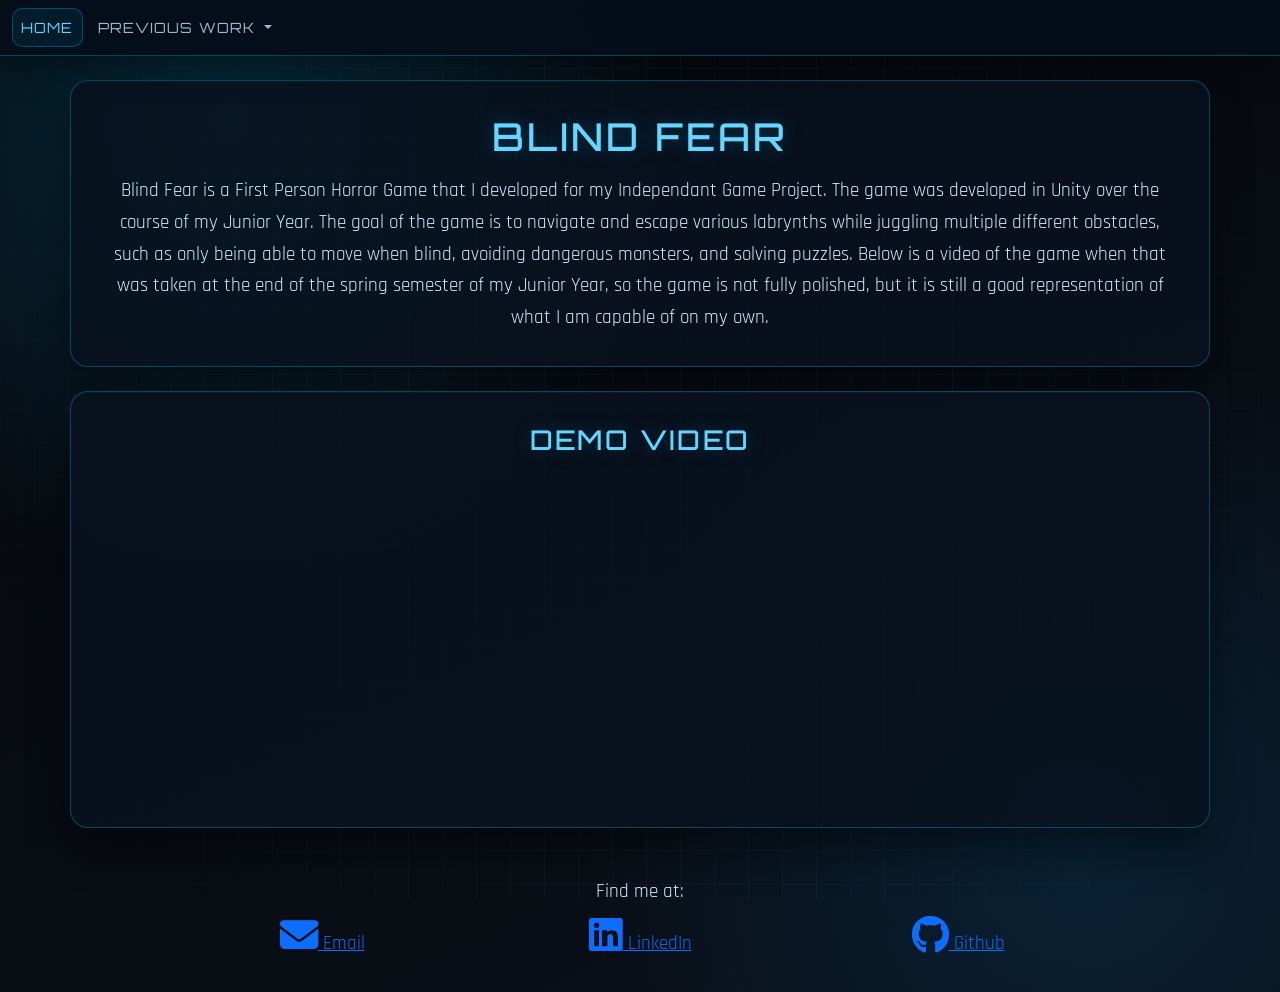
<file: blindfear.html>
<!DOCTYPE html>
<html>

<head>
    <meta charset="UTF-8">
    <meta name='viewport' content='width=device-width, initial-scale=1' />
    <title>Nicholas Richter Portfolio</title>
    <link rel='stylesheet' href='https://cdnjs.cloudflare.com/ajax/libs/font-awesome/6.2.1/css/all.min.css' />
    <link href="https://cdn.jsdelivr.net/npm/bootstrap@5.3.8/dist/css/bootstrap.min.css" rel="stylesheet"
        integrity="sha384-sRIl4kxILFvY47J16cr9ZwB07vP4J8+LH7qKQnuqkuIAvNWLzeN8tE5YBujZqJLB" crossorigin="anonymous">
    <script src="https://cdn.jsdelivr.net/npm/bootstrap@5.3.8/dist/js/bootstrap.bundle.min.js"
        integrity="sha384-FKyoEForCGlyvwx9Hj09JcYn3nv7wiPVlz7YYwJrWVcXK/BmnVDxM+D2scQbITxI"
        crossorigin="anonymous"></script>
    <link rel="stylesheet" href="style.css">
</head>

<body>
    <nav class="navbar navbar-expand-lg bg-body-tertiary">
        <div class="container-fluid">
            <button class="navbar-toggler" type="button" data-bs-toggle="collapse" data-bs-target="#navbarNavDropdown"
                aria-controls="navbarNavDropdown" aria-expanded="false" aria-label="Toggle navigation">
                <span class="navbar-toggler-icon"></span>
            </button>
            <div class="collapse navbar-collapse" id="navbarNavDropdown">
                <ul class="navbar-nav">
                    <li class="nav-item">
                        <a class="nav-link active" aria-current="page" href="index.html">Home</a>
                    </li>
                    <li class="nav-item dropdown">
                        <a class="nav-link dropdown-toggle" href="#" role="button" data-bs-toggle="dropdown"
                            aria-expanded="false">
                            Previous Work
                        </a>
                        <ul class="dropdown-menu">
                            <li><a class="dropdown-item" href="blindfear.html">Blind Fear</a></li>
                            <li><a class="dropdown-item" href="monstermodel.html">3D Monster Model</a></li>
                            <li><a class="dropdown-item" href="pokebuilder.html">AI
                                    Integrated Pokemon Team Building Website</a></li>
                        </ul>
                    </li>
                </ul>
            </div>
        </div>
    </nav>

    <div class="container mt-4">
        <h1>
            Blind Fear
        </h1>

        <p>
            Blind Fear is a First Person Horror Game that I developed for my Independant Game Project.
            The game was developed in Unity over the course of my Junior Year. The goal of the game is
            to navigate and escape various labrynths while juggling multiple different obstacles, such as
            only being able to move when blind, avoiding dangerous monsters, and solving puzzles. Below is
            a video of the game when that was taken at the end of the spring semester of my Junior Year,
            so the game is not fully polished, but it is still a good representation of what I am capable of
            on my own.
        </p>
    </div>

    <div class="container mt-4 mb-4">
        <h2>Demo Video</h2>
        <iframe width="560" height="315" src="https://www.youtube.com/embed/WyCYDCen06Y?si=QcX61kXOa0u5iGae" title="YouTube video player" frameborder="0" allow="accelerometer; autoplay; clipboard-write; encrypted-media; gyroscope; picture-in-picture; web-share" referrerpolicy="strict-origin-when-cross-origin" allowfullscreen></iframe>
    </div>

    <div id='footer'>
        <div class="row">
            <p>Find me at:</p>
            <div class="col-md-3">
                <p>
                    <a href='nicholasrichter2001@gmail.com'>
                        <i class='fa-2x fa-solid fa-envelope'></i> Email
                    </a>
                </p>
            </div>

            <div class="col-md-3">
                <p>
                    <a href='https://www.linkedin.com/in/nicholas-roy-richter-dev0226/'>
                        <i class='fa-2x fa-brands fa-linkedin'></i> LinkedIn
                    </a>
                </p>
            </div>

            <div class="col-md-3">
                <p>
                    <a href='https://github.com/NR-Richter'>
                        <i class='fa-2x fa-brands fa-github'></i> Github
                    </a>
                </p>
            </div>
        </div>
    </div>
    <div class='ribbon'></div>

</body>

</html>
</file>
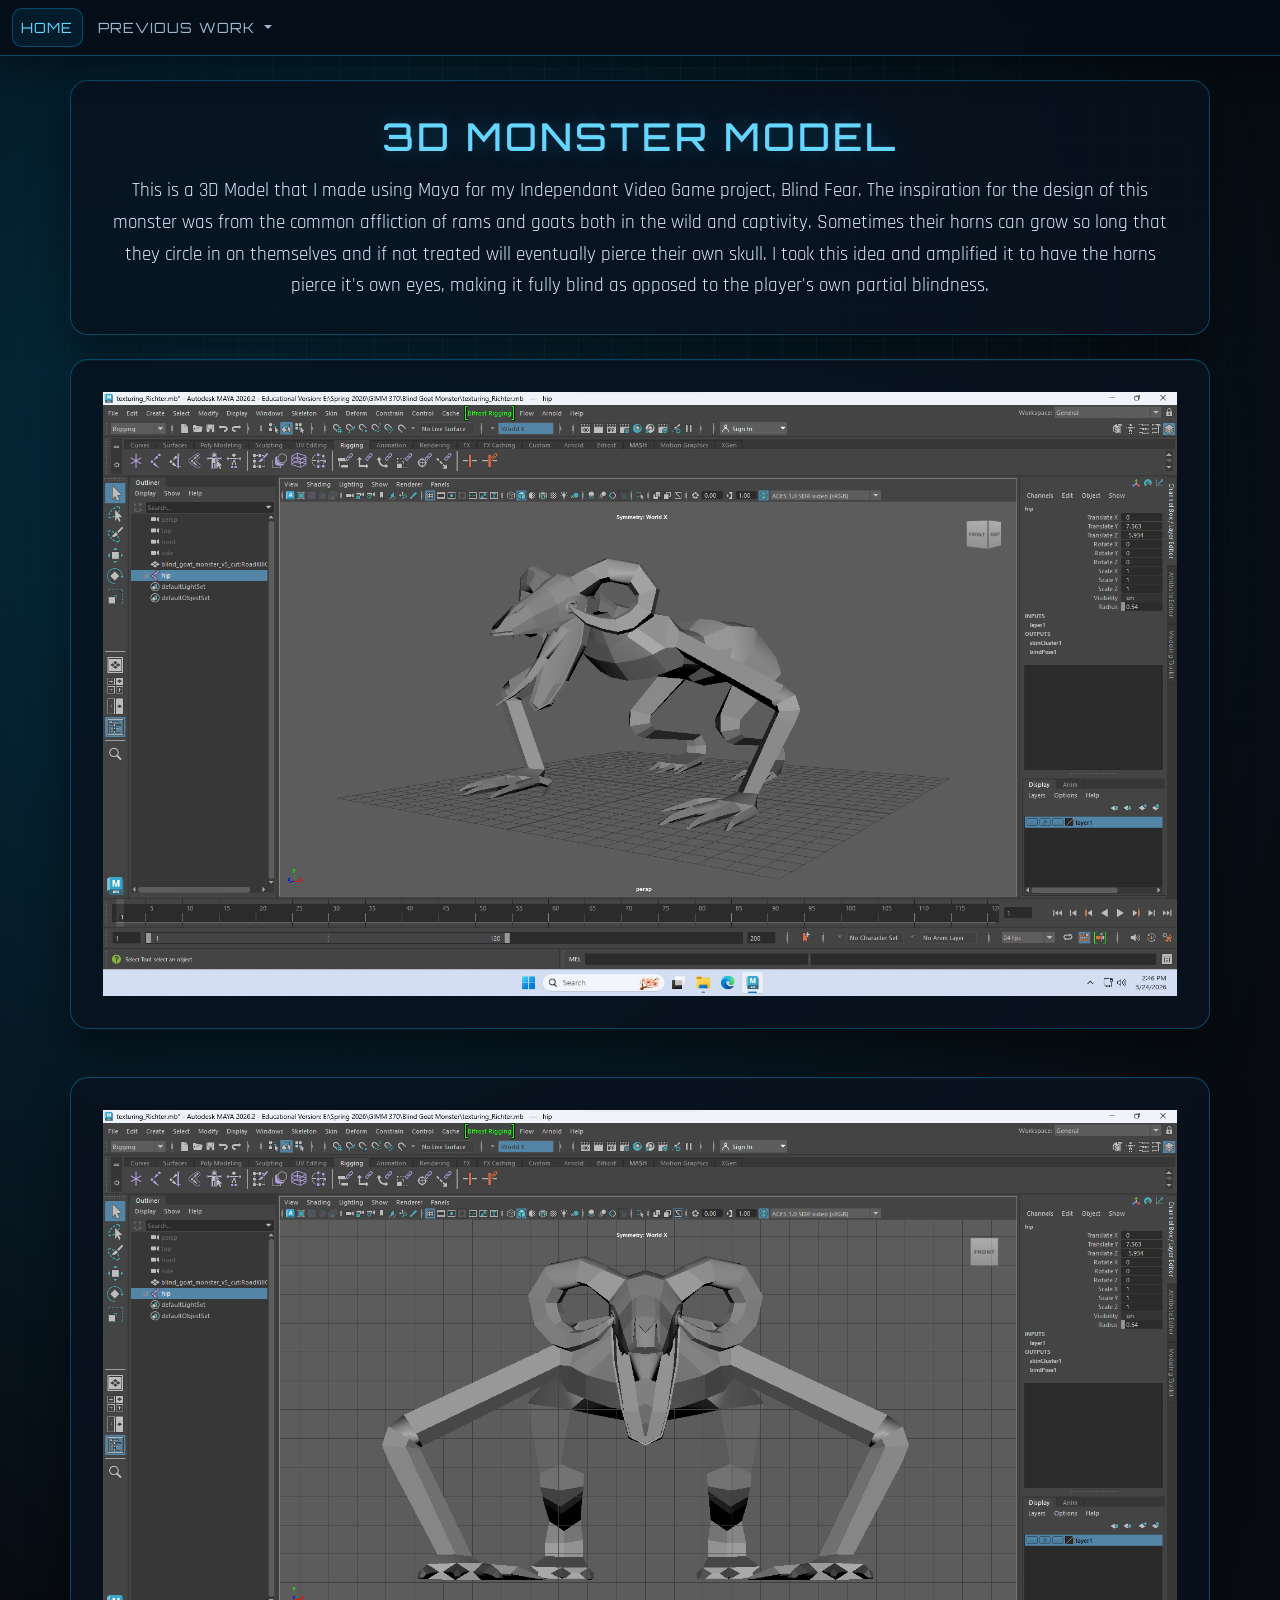
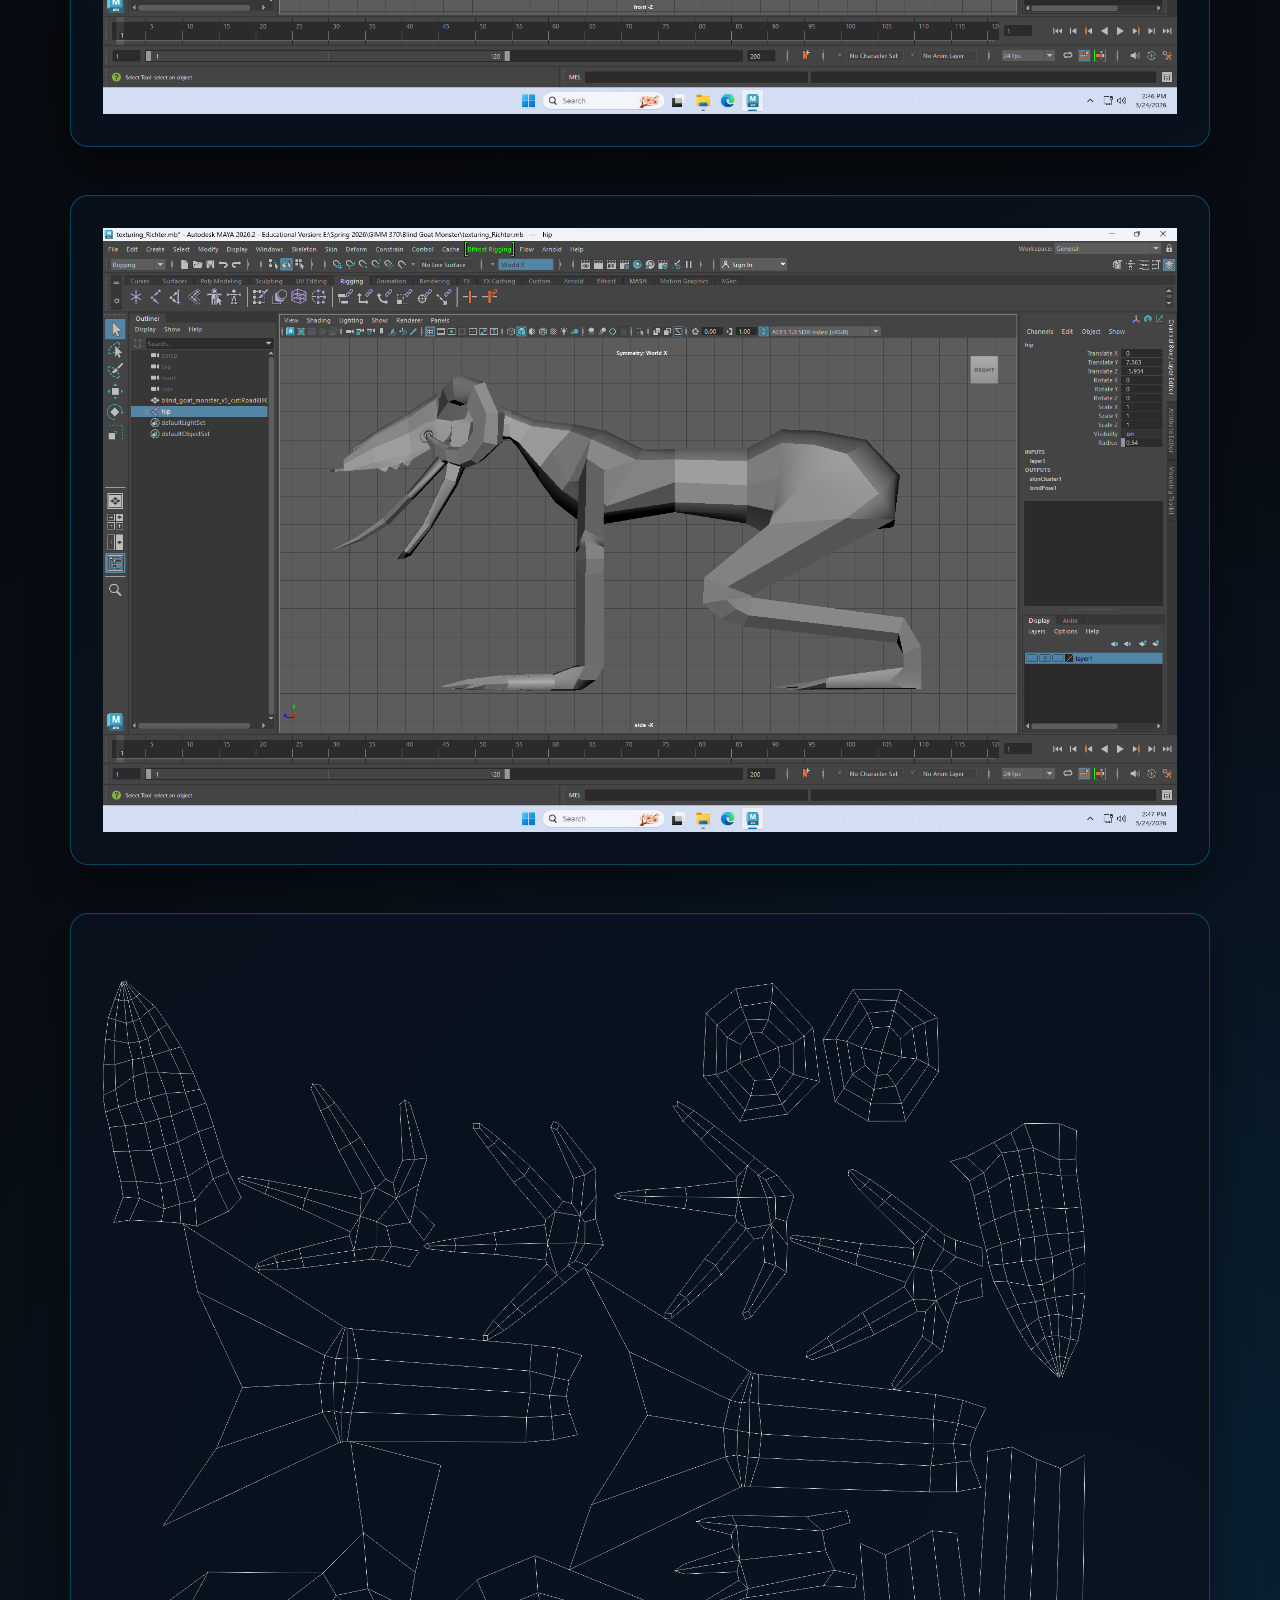
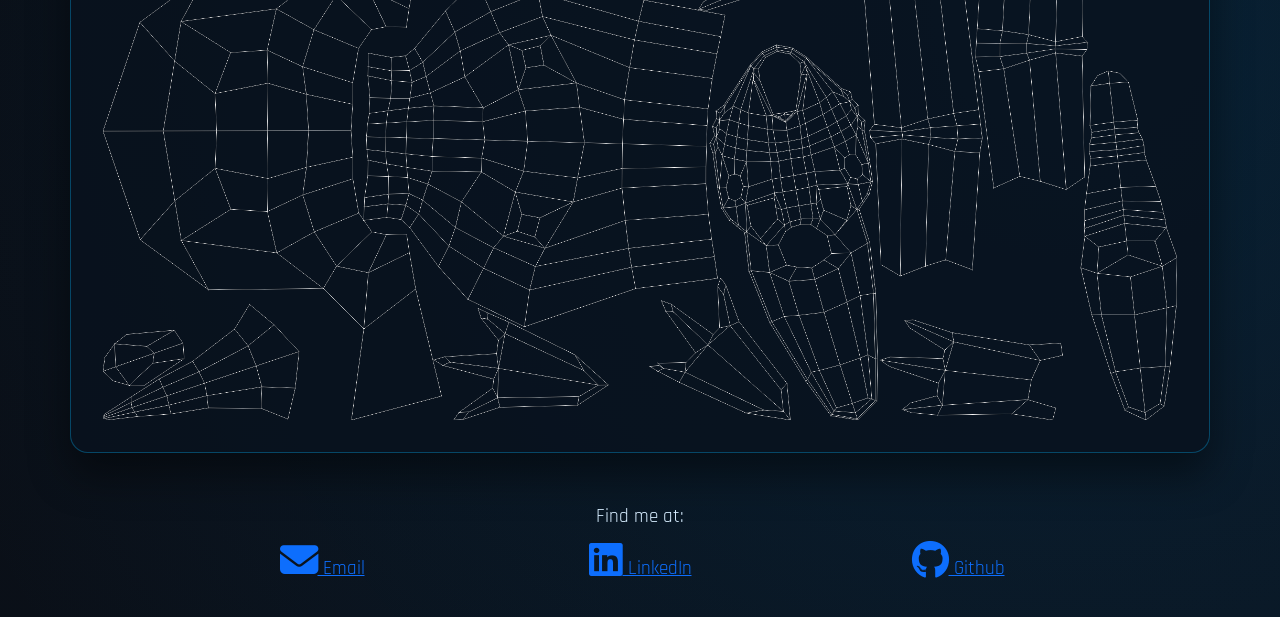
<file: monstermodel.html>
<!DOCTYPE html>
<html>

<head>
    <meta charset="UTF-8">
    <meta name='viewport' content='width=device-width, initial-scale=1' />
    <title>Nicholas Richter Portfolio</title>
    <link rel='stylesheet' href='https://cdnjs.cloudflare.com/ajax/libs/font-awesome/6.2.1/css/all.min.css' />
    <link href="https://cdn.jsdelivr.net/npm/bootstrap@5.3.8/dist/css/bootstrap.min.css" rel="stylesheet"
        integrity="sha384-sRIl4kxILFvY47J16cr9ZwB07vP4J8+LH7qKQnuqkuIAvNWLzeN8tE5YBujZqJLB" crossorigin="anonymous">
    <script src="https://cdn.jsdelivr.net/npm/bootstrap@5.3.8/dist/js/bootstrap.bundle.min.js"
        integrity="sha384-FKyoEForCGlyvwx9Hj09JcYn3nv7wiPVlz7YYwJrWVcXK/BmnVDxM+D2scQbITxI"
        crossorigin="anonymous"></script>
    <link rel="stylesheet" href="style.css">
</head>

<body>
    <nav class="navbar navbar-expand-lg bg-body-tertiary">
        <div class="container-fluid">
            <button class="navbar-toggler" type="button" data-bs-toggle="collapse" data-bs-target="#navbarNavDropdown"
                aria-controls="navbarNavDropdown" aria-expanded="false" aria-label="Toggle navigation">
                <span class="navbar-toggler-icon"></span>
            </button>
            <div class="collapse navbar-collapse" id="navbarNavDropdown">
                <ul class="navbar-nav">
                    <li class="nav-item">
                        <a class="nav-link active" aria-current="page" href="index.html">Home</a>
                    </li>
                    <li class="nav-item dropdown">
                        <a class="nav-link dropdown-toggle" href="#" role="button" data-bs-toggle="dropdown"
                            aria-expanded="false">
                            Previous Work
                        </a>
                        <ul class="dropdown-menu">
                            <li><a class="dropdown-item" href="blindfear.html">Blind Fear</a></li>
                            <li><a class="dropdown-item" href="monstermodel.html">3D Monster Model</a></li>
                            <li><a class="dropdown-item" href="pokebuilder.html">AI
                                    Integrated Pokemon Team Building Website</a></li>
                        </ul>
                    </li>
                </ul>
            </div>
        </div>
    </nav>

    <div class="container mt-4">
        <h1>
            3D Monster Model
        </h1>

        <p>
            This is a 3D Model that I made using Maya for my Independant Video Game project, Blind Fear.
            The inspiration for the design of this monster was from the common affliction of rams and goats
            both in the wild and captivity. Sometimes their horns can grow so long that they circle in on
            themselves and if not treated will eventually pierce their own skull. I took this idea and
            amplified it to have the horns pierce it's own eyes, making it fully blind as opposed to the
            player's own partial blindness.
        </p>
    </div>

    <div class="container mt-4 mb-4">
        <img src="monster front-side.png" alt="Render of the 3D Monster Model" class="img-fluid" />
    </div>

    <div class="container mt-4 mb-4">
        <img src="monster front.png" alt="Front View" class="img-fluid" />
    </div>

    <div class="container mt-4 mb-4">
        <img src="monster side.png" alt="Side View" class="img-fluid" />
    </div>

    <div class="container mt-4 mb-4">
        <img src="blind_goat_monster_UV_shell.png" alt="UV Unwrapping of the 3D Monster Model" class="img-fluid" />
    </div>

    <div id='footer'>
        <div class="row">
            <p>Find me at:</p>
            <div class="col-md-3">
                <p>
                    <a href='nicholasrichter2001@gmail.com'>
                        <i class='fa-2x fa-solid fa-envelope'></i> Email
                    </a>
                </p>
            </div>

            <div class="col-md-3">
                <p>
                    <a href='https://www.linkedin.com/in/nicholas-roy-richter-dev0226/'>
                        <i class='fa-2x fa-brands fa-linkedin'></i> LinkedIn
                    </a>
                </p>
            </div>

            <div class="col-md-3">
                <p>
                    <a href='https://github.com/NR-Richter'>
                        <i class='fa-2x fa-brands fa-github'></i> Github
                    </a>
                </p>
            </div>
        </div>
    </div>
    <div class='ribbon'></div>
</body>

</html>
</file>
<file: style.css>
@import url('https://fonts.googleapis.com/css2?family=Orbitron:wght@500;700;800&family=Rajdhani:wght@400;500;700&display=swap');

:root {
	--bg-0: #05070b;
	--bg-1: #0b111a;
	--panel: rgba(9, 18, 30, 0.84);
	--line: rgba(0, 183, 255, 0.32);
	--neon: #00b7ff;
	--neon-soft: #64d6ff;
	--text: #d7edff;
	--text-dim: #9fb9ce;
}

* {
	box-sizing: border-box;
}

body {
	margin: 0;
	min-height: 100vh;
	display: flex;
	flex-direction: column;
	color: var(--text);
	font-family: 'Rajdhani', 'Segoe UI', sans-serif;
	background:
		radial-gradient(circle at 18% 12%, rgba(0, 183, 255, 0.2), transparent 34%),
		radial-gradient(circle at 84% 84%, rgba(0, 105, 170, 0.2), transparent 36%),
		linear-gradient(155deg, var(--bg-0), var(--bg-1));
		text-align: center;
}

#footer {
	margin-top: auto;
	padding: 1.5rem 1rem 2rem;
}

#footer .row {
	justify-content: center;
	text-align: center;
	row-gap: 0.5rem;
}

#footer .col-md-3 {
	display: flex;
	justify-content: center;
}

body::before {
	content: '';
	position: fixed;
	inset: 0;
	pointer-events: none;
	background-image:
		linear-gradient(rgba(100, 214, 255, 0.06) 1px, transparent 1px),
		linear-gradient(90deg, rgba(100, 214, 255, 0.06) 1px, transparent 1px);
	background-size: 34px 34px;
	mask-image: radial-gradient(circle at center, black 45%, transparent 92%);
	z-index: -1;
}

.navbar.bg-body-tertiary {
	background: rgba(5, 14, 24, 0.92) !important;
	border-bottom: 1px solid var(--line);
	box-shadow: 0 10px 34px rgba(0, 0, 0, 0.42);
	backdrop-filter: blur(10px);
}

.navbar .navbar-nav {
	gap: 6px;
}

.navbar .nav-link {
	color: var(--text-dim);
	font-family: 'Orbitron', 'Segoe UI', sans-serif;
	font-size: 0.88rem;
	letter-spacing: 0.08em;
	text-transform: uppercase;
	border: 1px solid transparent;
	border-radius: 10px;
	transition: color 0.2s ease, border-color 0.2s ease, background-color 0.2s ease;
}

.navbar .nav-link:hover,
.navbar .nav-link:focus,
.navbar .nav-link.active {
	color: var(--neon-soft);
	border-color: var(--line);
	background: rgba(0, 183, 255, 0.08);
}

.navbar .navbar-toggler {
	border-color: rgba(0, 183, 255, 0.5);
}

.navbar .navbar-toggler:focus {
	box-shadow: 0 0 0 0.2rem rgba(0, 183, 255, 0.25);
}

.navbar .navbar-toggler-icon {
	filter: invert(1) brightness(1.7);
}

.dropdown-menu {
	background: rgba(6, 13, 22, 0.97);
	border: 1px solid var(--line);
	border-radius: 12px;
	padding: 0.4rem;
	box-shadow: 0 20px 45px rgba(0, 0, 0, 0.55);
}

.dropdown-item {
	color: var(--text-dim);
	border-radius: 8px;
	transition: background-color 0.2s ease, color 0.2s ease;
}

.dropdown-item:hover,
.dropdown-item:focus {
	color: var(--neon-soft);
	background: rgba(0, 183, 255, 0.12);
}

.container {
	margin-top: 2.5rem;
	padding: 2rem;
	background: var(--panel);
	border: 1px solid var(--line);
	border-radius: 18px;
	box-shadow:
		0 22px 42px rgba(0, 0, 0, 0.45),
		inset 0 1px 0 rgba(255, 255, 255, 0.03);
}

#content.container {
	flex: 1;
	display: flex;
	flex-direction: column;
	justify-content: center;
	max-width: 1000px;
	margin: 1.5rem auto;
}

h1,
h2 {
	margin: 0 0 1rem;
	font-family: 'Orbitron', 'Segoe UI', sans-serif;
	text-transform: uppercase;
	letter-spacing: 0.08em;
	color: var(--neon-soft);
	text-shadow: 0 0 20px rgba(0, 183, 255, 0.28);
}

h1 {
	font-size: clamp(1.6rem, 3vw, 2.4rem);
}

h2 {
	font-size: clamp(1.2rem, 2.4vw, 1.7rem);
}

p {
	margin: 0;
	font-size: 1.2rem;
	line-height: 1.65;
	color: var(--text);
}

@media (max-width: 768px) {
	body {
		padding: 0;
	}

	.container {
		margin: 1rem;
		padding: 1.25rem;
	}

	#content.container {
		margin: 1rem;
	}

	p {
		font-size: 1.08rem;
	}
}
</file>
